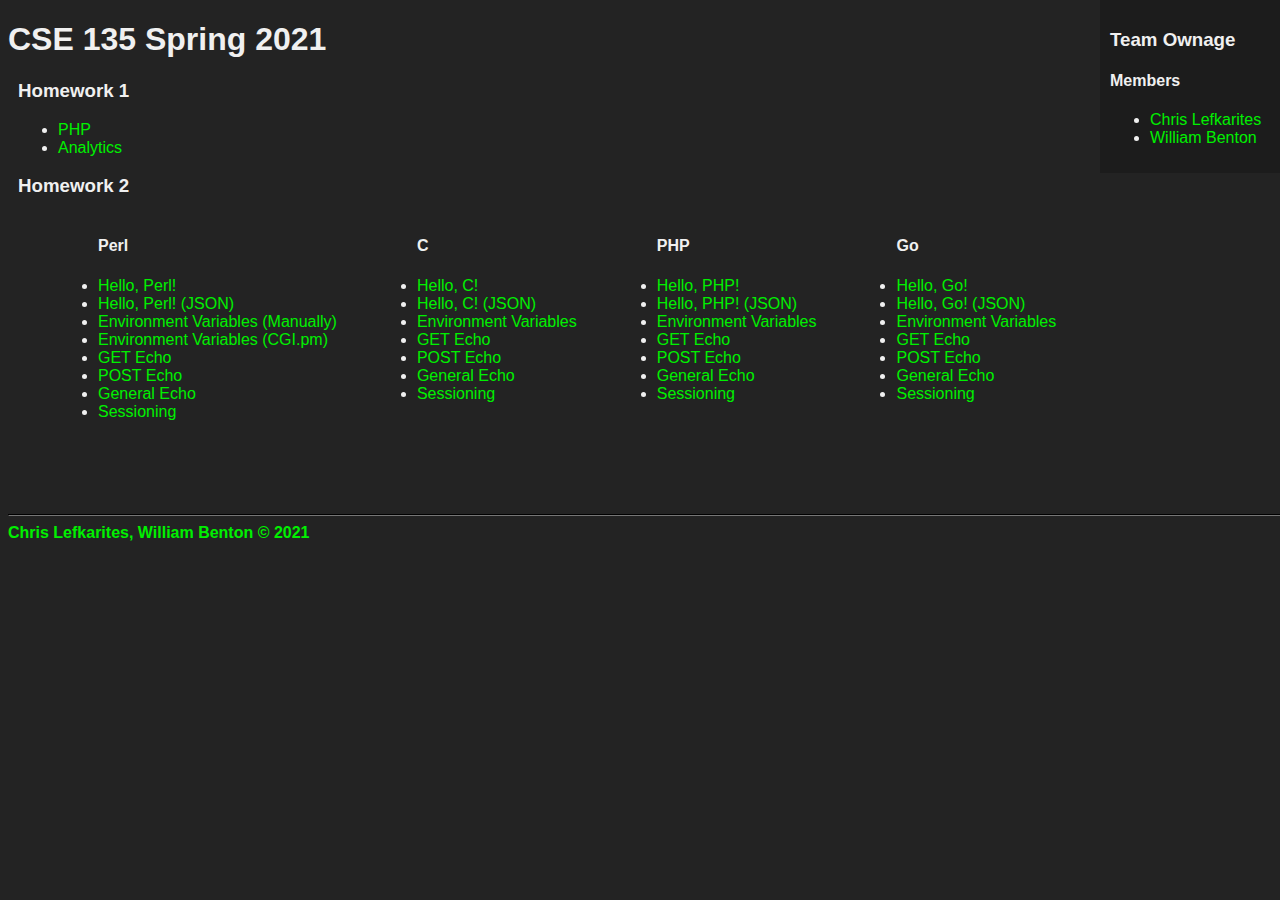
<file: index.html>
<!DOCTYPE html>
<html lang="en">

<head>
  <meta charset="UTF-8" />
  <meta name="viewport" content="width=device-width, initial-scale=1.0" />
  <title>CSE 135 Team Page</title>
  <style>
    body {
      background-color: #232323;
      color: #F0F0F0;
      font-family: Roboto, sans-serif;
      font-size: 1em;
    }

    nav {
      width: 160px;
      position: fixed;
      z-index: 1;
      top: 0;
      right: 0;
      background-color: #1C1C1C;
      overflow-x: hidden;
      padding: 10px;
    }

    main {
      margin-right: 160px;
      padding: 0px 10px;
    }

    a {
      color: #00F000;
      text-decoration: none;
      transition: color 1s;
    }

    a:hover {
      color: #F0F000;
    }

    b {
      color: #00F000
    }

    hr {
      border-color: #222222;
      background-color: #212121;
      color: #202020;
    }

    .language {
      padding-left: 40px;
    }

    .perl, .c, .go, .php {
      float: left;
      padding-left: 40px;
    }

    .bottom-bar {
      margin-top:290px; 
      width:100%;
      position:absolute;
    }

  </style>
  <!-- Global site tag (gtag.js) - Google Analytics -->
  <script async src="https://www.googletagmanager.com/gtag/js?id=UA-195593526-1"></script>
  <script>
    window.dataLayer = window.dataLayer || [];
    function gtag(){dataLayer.push(arguments);}
    gtag('js', new Date());
  
    gtag('config', 'UA-195593526-1');
  </script>

  <script src="https://cdn.lr-ingest.io/LogRocket.min.js" crossorigin="anonymous"></script>
  <script>window.LogRocket && window.LogRocket.init('l2pv2g/lefkaritesbentonsite');</script>
  <script src="collector.js"></script>
</head>

<body>

  <header>
    <h1>CSE 135 Spring 2021</h1>
    <nav>
      <h3>Team Ownage</h3>
      <h4>Members</h4>
      <ul>
        <li><a href="https://cse-134b-hw-4-6b8f3.web.app/">Chris Lefkarites</a></li>
        <li><a href="https://lefkaritesbenton.site/william.html">William Benton</a></li>
      </ul>
    </nav>
  </header>
  <main>
    <h3>Homework 1</h3>
    <ul>
      <li><a href="https://lefkaritesbenton.site/hw1/hello.php">PHP</a></li>
      <li><a href="https://lefkaritesbenton.site/hw1/report.html">Analytics</a></li>
    </ul>
    <h3>Homework 2</h3>
    <div class="perl">
      <h4 class="language">Perl</h4>
      <ul>
        <li><a href="https://lefkaritesbenton.site/cgi-bin/perl-html-world.pl">Hello, Perl!</a></li>
        <li><a href="https://lefkaritesbenton.site/cgi-bin/perl-json-world.pl">Hello, Perl! (JSON)</a></li>
        <li><a href="https://lefkaritesbenton.site/cgi-bin/perl-env.pl">Environment Variables (Manually)</a></li>
        <li><a href="https://lefkaritesbenton.site/cgi-bin/perl-env-pm.pl">Environment Variables (CGI.pm)</a></li>
        <li><a href="https://lefkaritesbenton.site/cgi-bin/perl-get-echo.pl">GET Echo</a></li>
        <li><a href="https://lefkaritesbenton.site/cgi-bin/perl-post-echo.pl">POST Echo</a></li>
        <li><a href="https://lefkaritesbenton.site/cgi-bin/perl-general-echo.pl">General Echo</a></li>
        <li><a href="https://lefkaritesbenton.site/perl-cgiform.html">Sessioning</a></li>
      </ul>
    </div>
    <div class="c">
      <h4 class="language">C</h4>
      <ul>
        <li><a href="/cgi-bin/c-hello-html-world.cgi">Hello, C!</a></li>
        <li><a href="/cgi-bin/c-hello-json-world.cgi">Hello, C! (JSON)</a></li>
        <li><a href="/cgi-bin/c-env.cgi">Environment Variables</a></li>
        <li><a href="/cgi-bin/c-get-echo.cgi">GET Echo</a></li>
        <li><a href="/cgi-bin/c-post-echo.cgi">POST Echo</a></li>
        <li><a href="/cgi-bin/c-general-request-echo.cgi">General Echo</a></li>
        <li><a href="/c-cgiform.html">Sessioning</a></li>
      </ul>
    </div>
    <div class="php">
      <h4 class="language">PHP</h4>
      <ul>
        <li><a href="/cgi-bin/php-hello-html-world.php">Hello, PHP!</a></li>
        <li><a href="/cgi-bin/php-hello-json-world.php">Hello, PHP! (JSON)</a></li>
        <li><a href="/cgi-bin/php-env.php">Environment Variables</a></li>
        <li><a href="/cgi-bin/php-get-echo.php">GET Echo</a></li>
        <li><a href="/cgi-bin/php-post-echo.php">POST Echo</a></li>
        <li><a href="/cgi-bin/php-general-request-echo.php">General Echo</a></li>
        <li><a href="/php-cgiform.html">Sessioning</a></li>
      </ul>
    </div>
    <div class="go">
      <h4 class="language">Go</h4>
      <ul>
        <li><a href="/cgi-bin/go-hello-html-world.cgi">Hello, Go!</a></li>
        <li><a href="/cgi-bin/go-hello-json-world.cgi">Hello, Go! (JSON)</a></li>
        <li><a href="/cgi-bin/go-env.cgi">Environment Variables</a></li>
        <li><a href="/cgi-bin/go-get-echo.cgi">GET Echo</a></li>
        <li><a href="/cgi-bin/go-post-echo.cgi">POST Echo</a></li>
        <li><a href="/cgi-bin/go-general-request-echo.cgi">General Echo</a></li>
        <li><a href="/go-cgiform.html">Sessioning</a></li>
      </ul>
    </div>
  </main>
  <div class="bottom-bar">
    <hr>
    <footer>
      <b>Chris Lefkarites, William Benton &copy; 2021</b>
      <script>
        storeStatic();
        storePerformance();
      </script>
    </footer>
  </div>

</body>

</html>
</file>
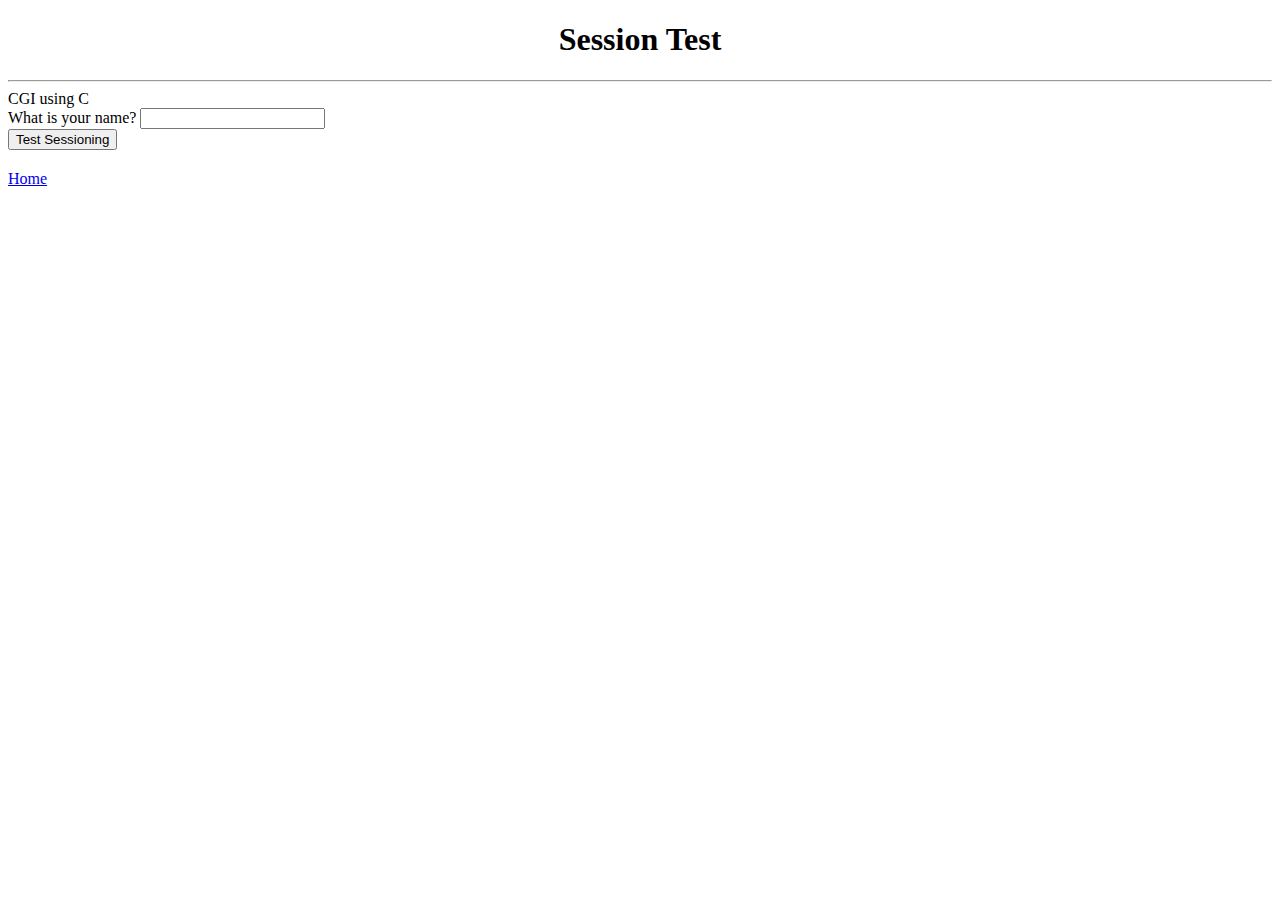
<file: c-cgiform.html>
<!doctype html>
<html>

<head>
  <title>CGI Form</title>
</head>

<body>
  <h1 align="center">Session Test</h1>
  <hr>
  <label for="cgi-lang">CGI using C</label>
  <form action="/cgi-bin/c-sessions-1.cgi" method="Post" id="form">
    <label>What is your name? <input type="text" name="username" autocomplete="off"></label>
    <br>
    <input type="submit" value="Test Sessioning">
  </form>

  <a href="/" style="display:inline-block;margin-top:20px;">Home</a> 

</body>

</html>
</file>
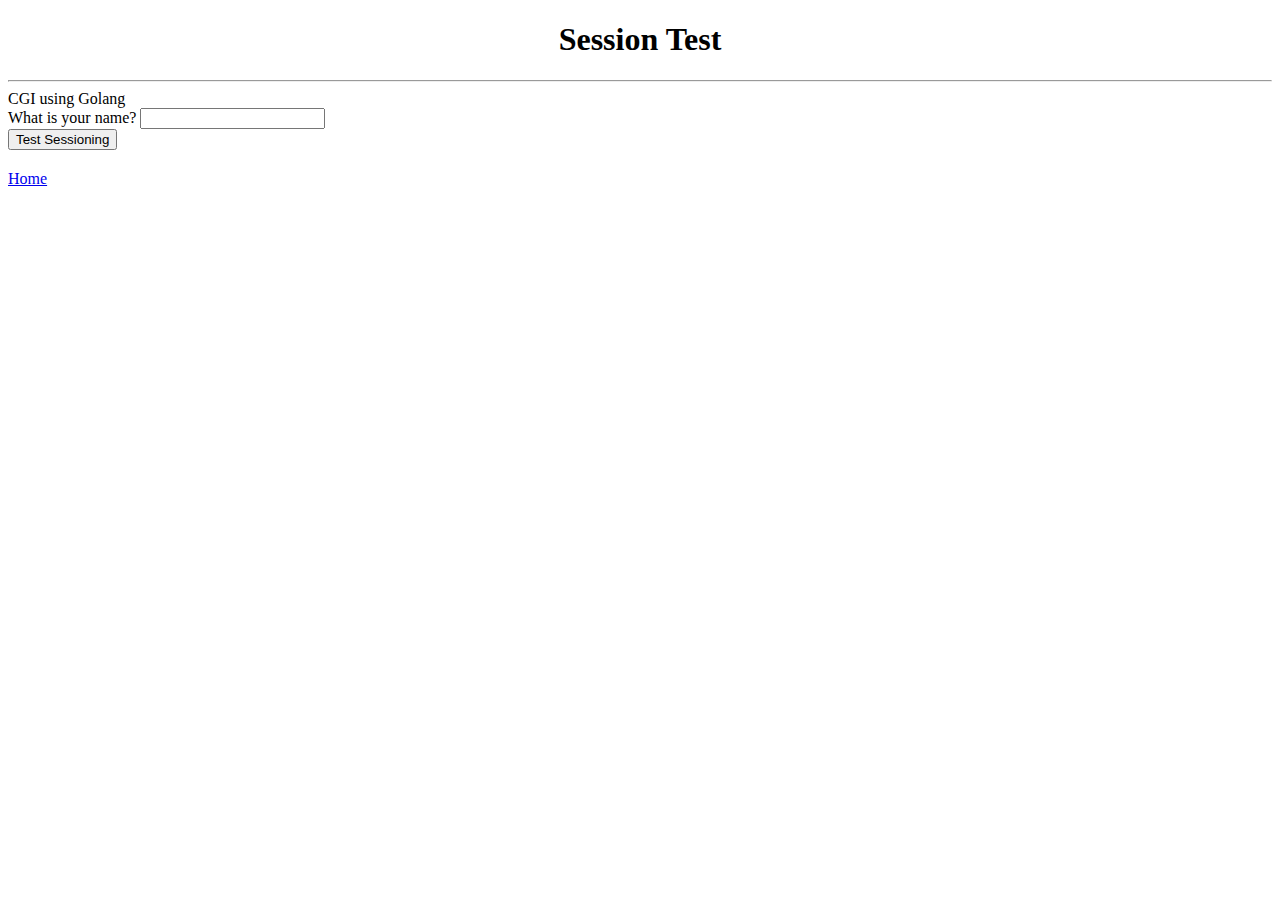
<file: go-cgiform.html>
<!doctype html>
<html>

<head>
  <title>CGI Form</title>
</head>

<body>
  <h1 align="center">Session Test</h1>
  <hr>
  <label for="cgi-lang">CGI using Golang</label>
  <form action="/cgi-bin/go-sessions-1.cgi" method="Post" id="form">
    <label>What is your name? <input type="text" name="username" autocomplete="off"></label>
    <br>
    <input type="submit" value="Test Sessioning">
  </form>

  <a href="/" style="display:inline-block;margin-top:20px;">Home</a> 

</body>

</html>
</file>
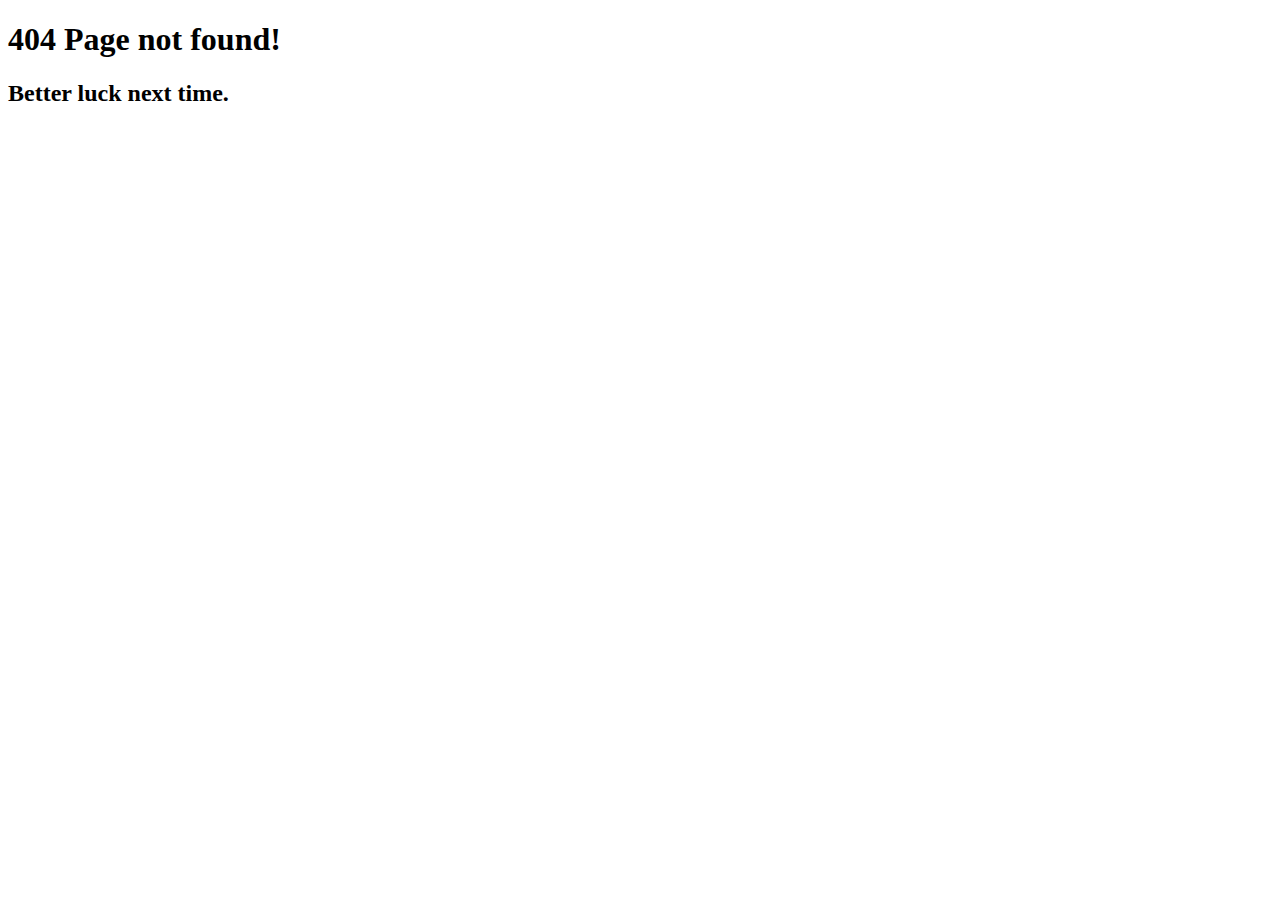
<file: my404.html>
<!DOCTYPE html>
<html lang="en">

<head>
  <meta charset="UTF-8" />
  <meta name="viewport" content="width=device-width, initial-scale=1.0" />
  <title>CSE 135 Team Page</title>
</head>

<body>

    <h1>404 Page not found!</h1>
    <h2>Better luck next time.</h2>

</body>

</html>
</file>
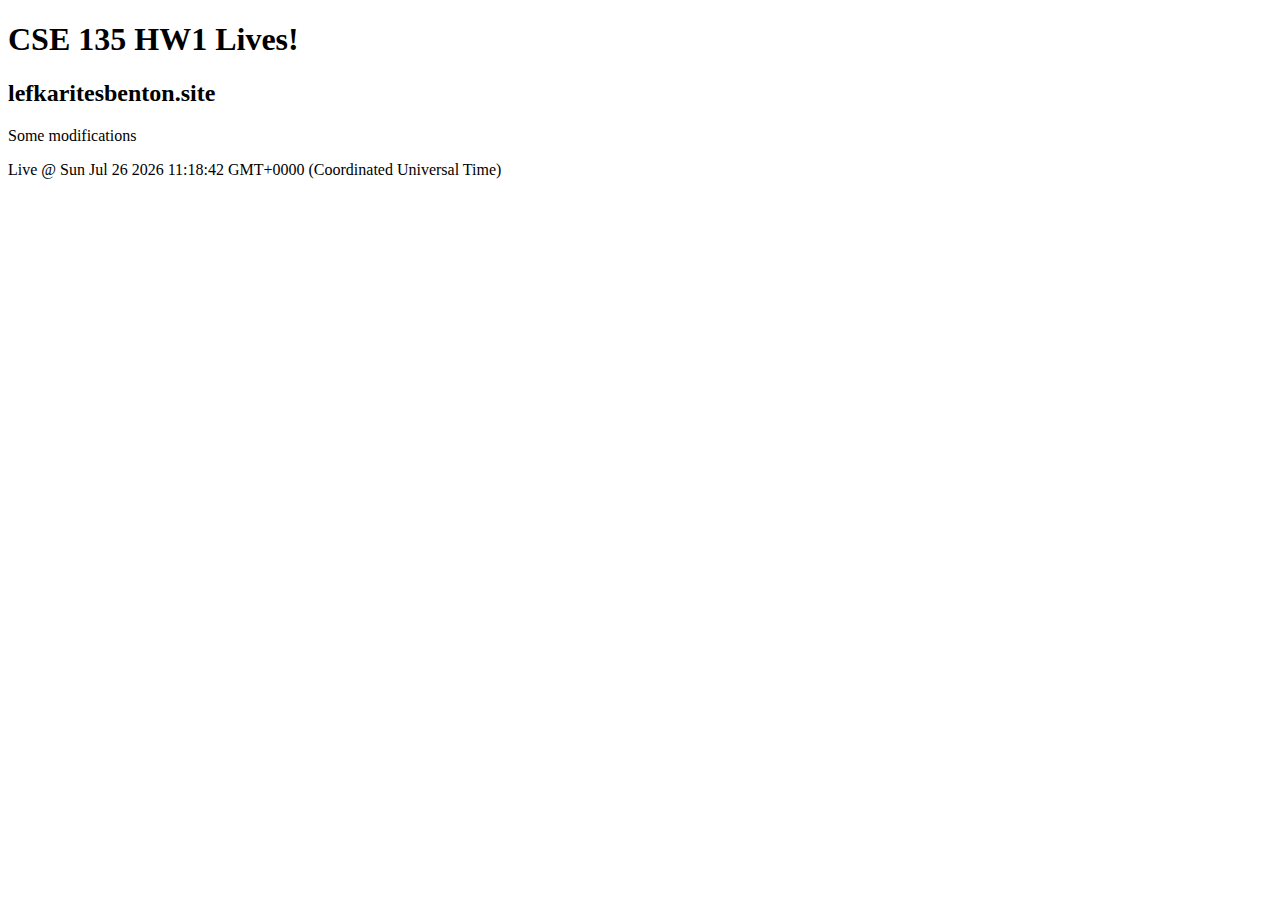
<file: old-index.html>
<!DOCTYPE html>
<html lang="en">

<head>
  <meta charset="UTF-8" />
  <meta name="viewport" content="width=device-width, initial-scale=1.0" />
  <title>CSE 135 HW Lives!</title>
</head>

<body>
  <h1>CSE 135 HW1 Lives!</h1>
  <h2>lefkaritesbenton.site</h2>
  <p>Some modifications</p>
  <script>
    document.write(`Live @ ${new Date()}`);
  </script>

</body>

</html>
</file>
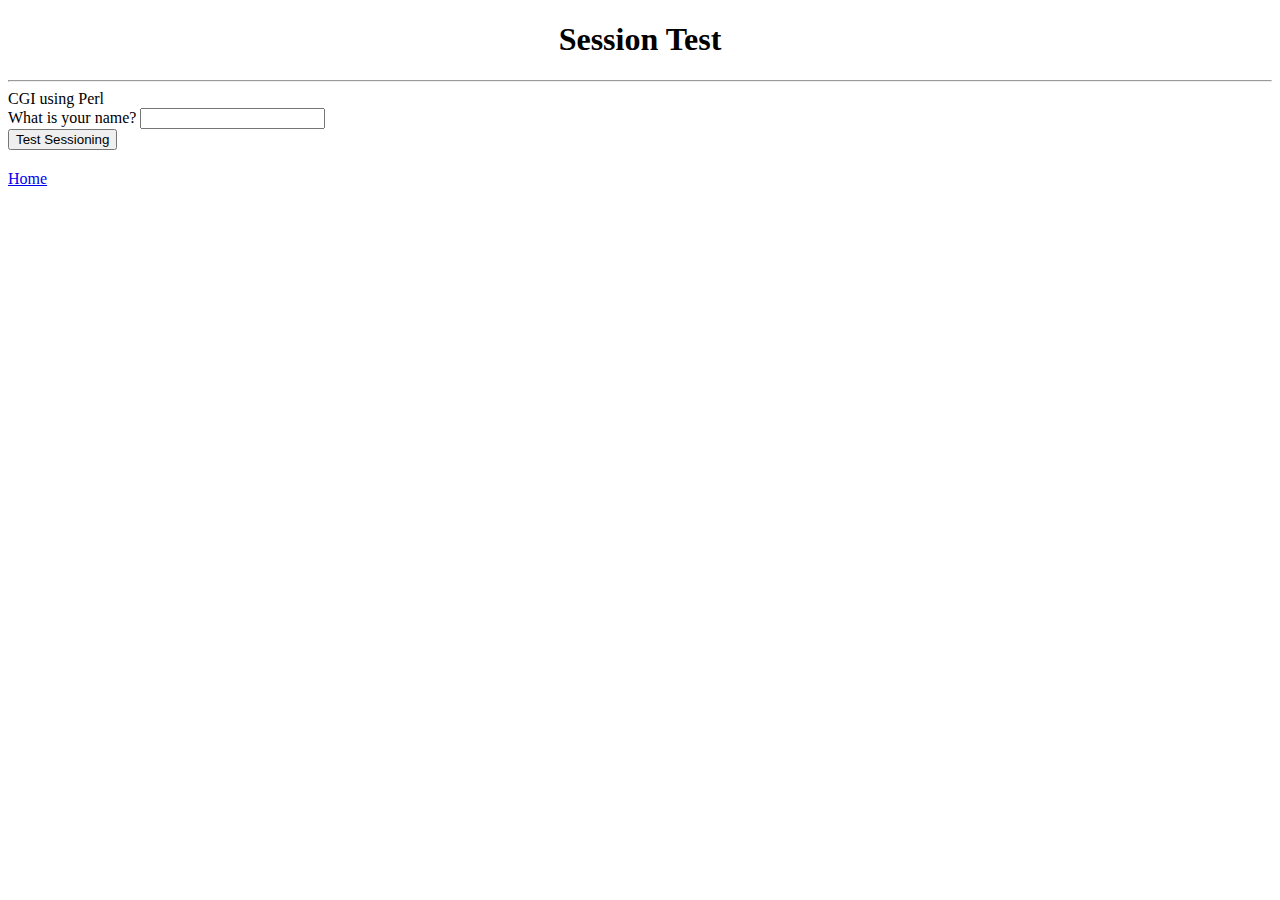
<file: perl-cgiform.html>
<!doctype html>
<html>

<head>
  <title>CGI Form</title>
</head>

<body>
  <h1 align="center">Session Test</h1>
  <hr>
  <label for="cgi-lang">CGI using Perl</label>
  <form action="/cgi-bin/perl-sessions-1.pl" method="Post" id="form">
    <label>What is your name? <input type="text" name="username" autocomplete="off"></label>
    <br>
    <input type="submit" value="Test Sessioning">
  </form>
  
  <a href="/" style="display:inline-block;margin-top:20px;">Home</a> 

</body>

</html>
</file>
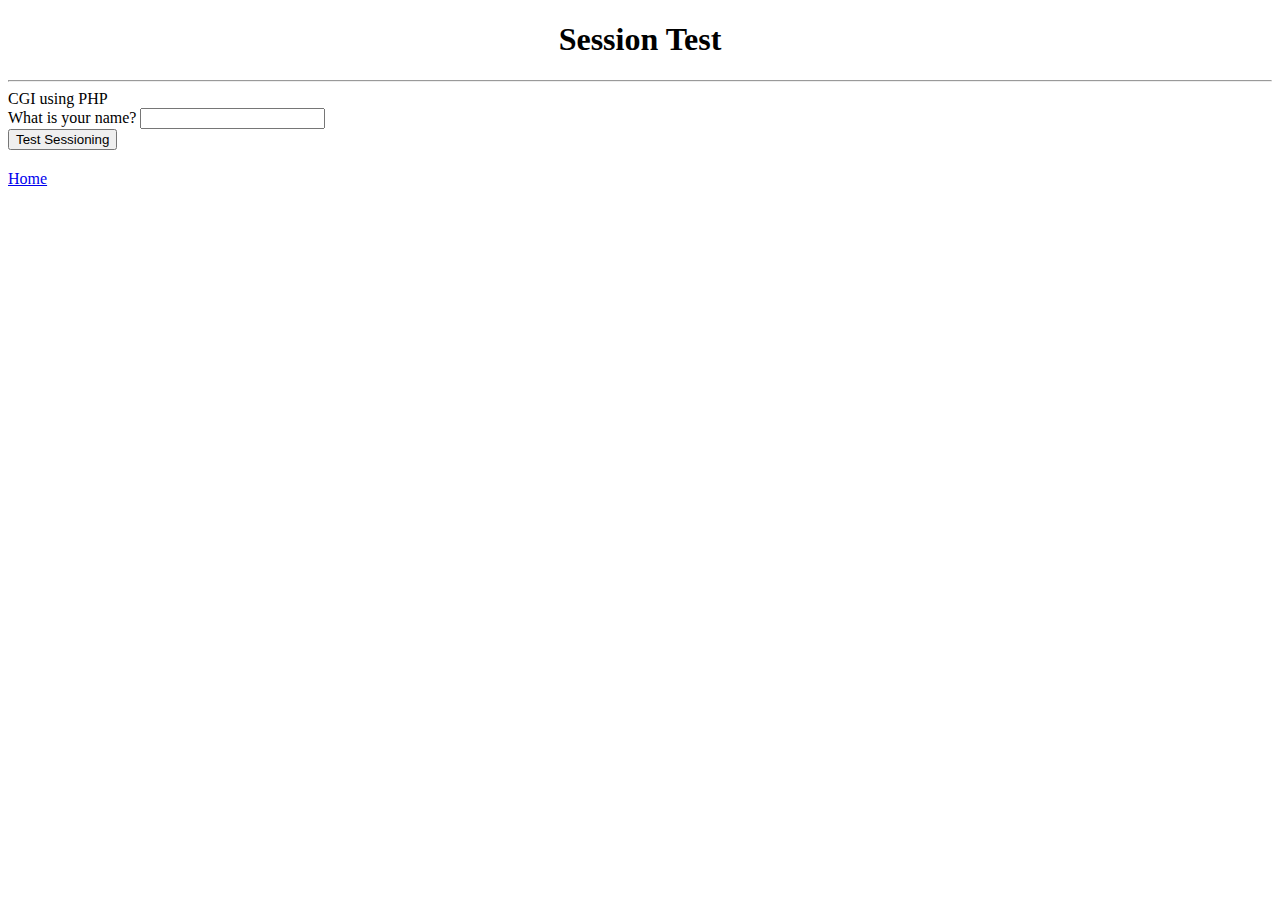
<file: php-cgiform.html>
<!doctype html>
<html>

<head>
  <title>CGI Form</title>
</head>

<body>
  <h1 align="center">Session Test</h1>
  <hr>
  <label for="cgi-lang">CGI using PHP</label>
  <form action="/cgi-bin/php-sessions-1.php" method="Post" id="form">
    <label>What is your name? <input type="text" name="username" autocomplete="off"></label>
    <br>
    <input type="submit" value="Test Sessioning">
  </form>

  <a href="/" style="display:inline-block;margin-top:20px;">Home</a> 

</body>

</html>
</file>
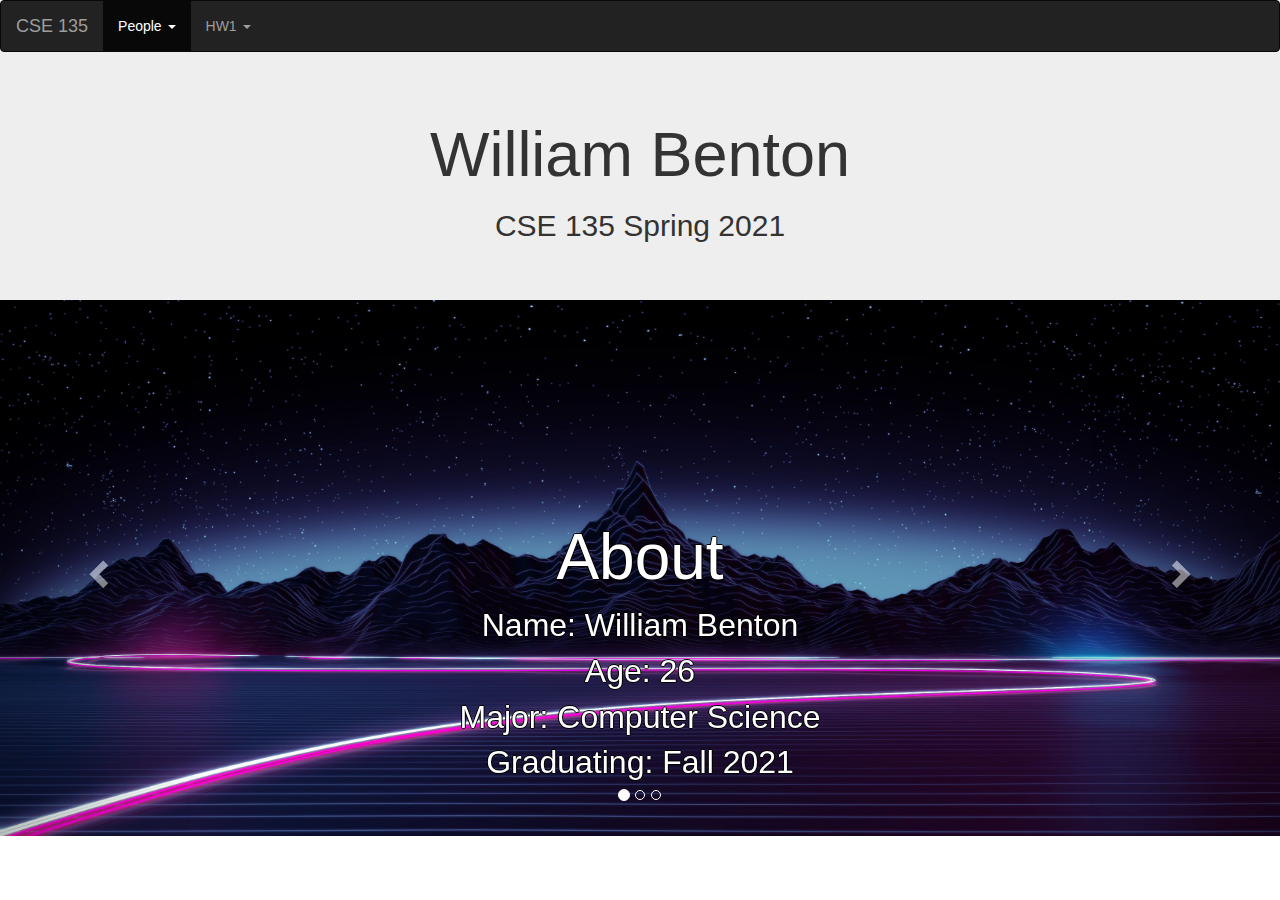
<file: william.html>
<!DOCTYPE html>
<html lang="en">

<head>
  <meta charset="UTF-8" />
  <meta name="viewport" content="width=device-width, initial-scale=1.0" />

   <!-- Latest compiled and minified CSS -->
  <link rel="stylesheet" href="https://maxcdn.bootstrapcdn.com/bootstrap/3.4.1/css/bootstrap.min.css">
  <!-- jQuery library -->
  <script src="https://ajax.googleapis.com/ajax/libs/jquery/3.5.1/jquery.min.js"></script>
  <!-- Latest compiled JavaScript -->
  <script src="https://maxcdn.bootstrapcdn.com/bootstrap/3.4.1/js/bootstrap.min.js"></script> 

  <link rel="stylesheet" href="./css/william.css">

  <title>CSE 135 William B</title>
 </head>

 <body>
  <nav style="margin-bottom:0" class="navbar navbar-inverse">
    <ul class="nav navbar-nav">
      <li><a class="navbar-brand" href="/">CSE 135</a></li>
      <li class="active dropdown">
        <a class="dropdown-toggle" data-toggle="dropdown">People
        <span class="caret"></span></a>
	<ul class="dropdown-menu">
          <li><a href="https://cse-134b-hw-4-6b8f3.web.app/">Chris</a></li>
          <li class="active"><a href="william.html">William</a></li>
	</ul>
      </li>
      <li class="dropdown">
        <a class="dropdown-toggle" data-toggle="dropdown">HW1
        <span class="caret"></span></a>
	<ul class="dropdown-menu">
          <li><a href="/hw1/hello.php">PHP</a></li>
          <li><a href="/hw1/report.html">Report</a></li>
	</ul>
      </li>
    </ul>
  </nav>
  <div style="text-align:center;margin-bottom:0" class="jumbotron">
      <h1>William Benton</h1>
      <h2>CSE 135 Spring 2021</h2>
  </div>
  <div id="myCarousel" class="carousel slide" data-ride="carousel">
    <!-- Indicators -->
    <ol class="carousel-indicators">
      <li data-target="#myCarousel" data-slide-to="0" class="active"></li>
      <li data-target="#myCarousel" data-slide-to="1"></li>
      <li data-target="#myCarousel" data-slide-to="2"></li>
    </ol>
  
    <!-- Wrapper for slides -->
    <div class="carousel-inner">
      <div class="item active">
        <img src="./images/neon.jpg" alt="About">
	<div class="carousel-caption">
          <li class=big-entry>About</li>
	  <li>Name: William Benton</li>
	  <li>Age: 26</li>
	  <li>Major: Computer Science</li>
	  <li>Graduating: Fall 2021</li>
        </div>
      </div>
  
      <div class="item">
        <img src="./images/city.jpg" alt="Projects">
	<div class="carousel-caption">
          <li class=big-entry>Projects</li>
	  <p> During my time at UCSD and throughout my life I have worked on several projects here a few of my favorite: </p>
	  <li>Dino Dash (https://www.youtube.com/watch?v=9FoQuIC-Vzw)</li>
	  <li>9-bit ISA Single Cycle CPU</li>
	  <li>Chip-8 Emulator</li>
	  <li>NES Emulator (Work in Progress)</li>
	  <li>Operating System For MIPS (CSE 120)</li>
        </div>
      </div>
  
      <div class="item">
        <img src="./images/mountain.jpg" alt="Interests">
	<div class="carousel-caption">
          <li class=big-entry>Interests/Hobbies</li>
	  <li>Programming especially anything low level</li>
	  <li>Raquetball</li>
	  <li>Model Airplanes</li>
	  <li>Chilling with the homies</li>
	  <li>Cooking</li>
        </div>
      </div>
    </div>
  
    <!-- Left and right controls -->
    <a class="left carousel-control" href="#myCarousel" data-slide="prev">
      <span class="glyphicon glyphicon-chevron-left"></span>
      <span class="sr-only">Previous</span>
    </a>
    <a class="right carousel-control" href="#myCarousel" data-slide="next">
      <span class="glyphicon glyphicon-chevron-right"></span>
      <span class="sr-only">Next</span>
    </a>
  </div>
</body>

</html>
</file>
<file: css/william.css>
.carousel-caption {
  font-size: xx-large;
  list-style-type:none;
  text-shadow: 1px 0 0 #000, 0 -1px 0 #000, 0 1px 0 #000, -1px 0 0 #000;
}

.big-entry {
  font-size: 200%;
}
</file>
